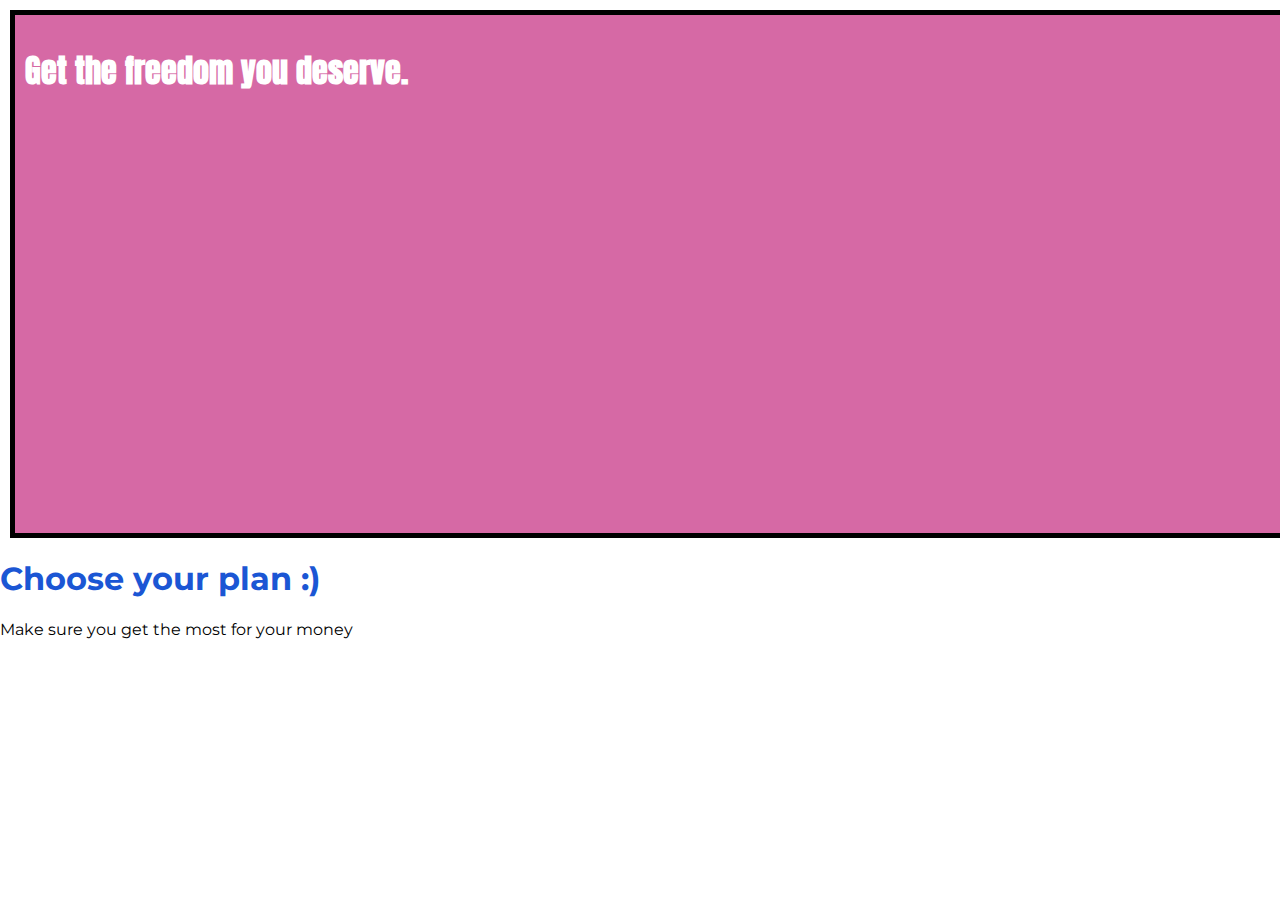
<file: basics-01-understanding-the-course-project-starting-code/index.html>
<!DOCTYPE html>
<html lang="en">

<head>
    <meta charset="UTF-8">
    <meta http-equiv="X-UA-Compatible" content="ie=edge">
    <title>uHost</title>
    
    <link rel="preconnect" href="https://fonts.googleapis.com">
    <link rel="preconnect" href="https://fonts.gstatic.com" crossorigin>
    <link href="https://fonts.googleapis.com/css2?family=Roboto+Mono:wght@200&display=swap" rel="stylesheet">
    <link href="https://fonts.googleapis.com/css2?family=Anton&display=swap" rel="stylesheet">
    <link href="https://fonts.googleapis.com/css2?family=Montserrat:wght@400;700&display=swap" rel="stylesheet">
    
    <link rel="shortcut icon" href="favicon.png">
    <link rel="stylesheet" href="main.css">

</head>

<body>
    <main>
        <section id="product-overview">
            <div><h1>Get the freedom you deserve.</h1></div> 
        </section>
        <section id="plan">
            <h1 class="section-title"> Choose your plan :) </h1>
            <p>Make sure you get the most for your money</p>
        </section>

    </main>
</body>


</html>
</file>
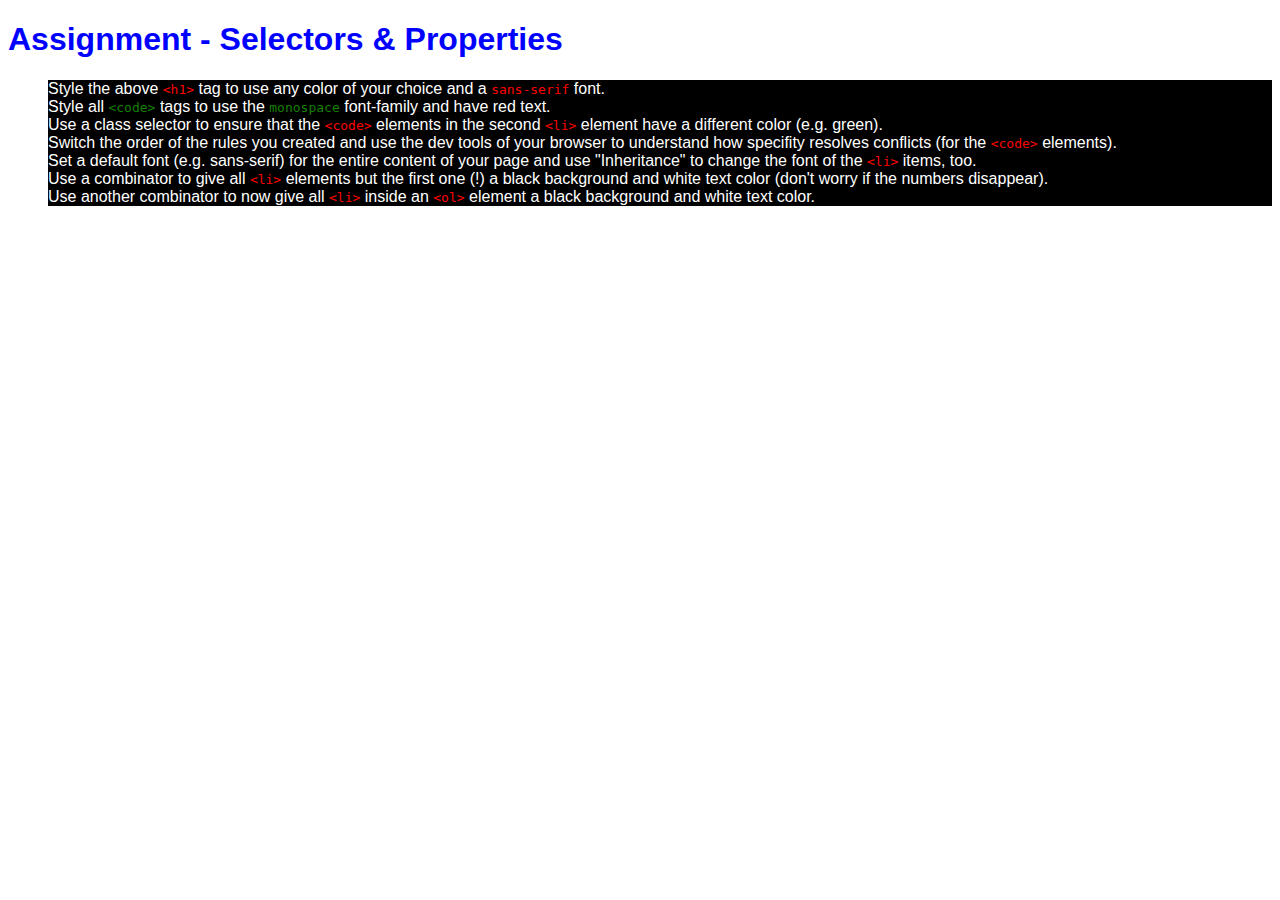
<file: basics-06-assignment-problem/index.html>
<!DOCTYPE html>
<html lang="en">
<head>
    <meta charset="UTF-8">
    <meta name="viewport" content="width=device-width, initial-scale=1.0">
    <meta http-equiv="X-UA-Compatible" content="ie=edge">
    <title>CSS Course</title>
    <link rel="stylesheet" href="main.css">
</head>
<body>
    <h1 id="assignment-instructions">Assignment - Selectors &amp; Properties</h1>
    <ol>
        <li>Style the above <code>&lt;h1&gt;</code> tag to use any color of your choice and a <code>sans-serif</code> font.</li>
        <li>Style all <code class="second-li">&lt;code&gt;</code> tags to use the <code class="second-li">monospace</code> font-family and have red text.</li>
        <li>Use a class selector to ensure that the <code>&lt;code&gt;</code> elements in the second <code>&lt;li&gt;</code> element have a different color (e.g. green).</li>
        <li>Switch the order of the rules you created and use the dev tools of your browser to understand how specifity resolves conflicts (for the <code>&lt;code&gt;</code> elements).</li>
        <li>Set a default font (e.g. sans-serif) for the entire content of your page and use "Inheritance" to change the font of the <code>&lt;li&gt;</code> items, too.</li>
        <li>Use a combinator to give all <code>&lt;li&gt;</code> elements but the first one (!) a black background and white text color (don't worry if the numbers disappear).</li>
        <li>Use another combinator to now give all <code>&lt;li&gt;</code> inside an <code>&lt;ol&gt;</code> element a black background and white text color.</li>
    </ol>
</body>
</html>
</file>
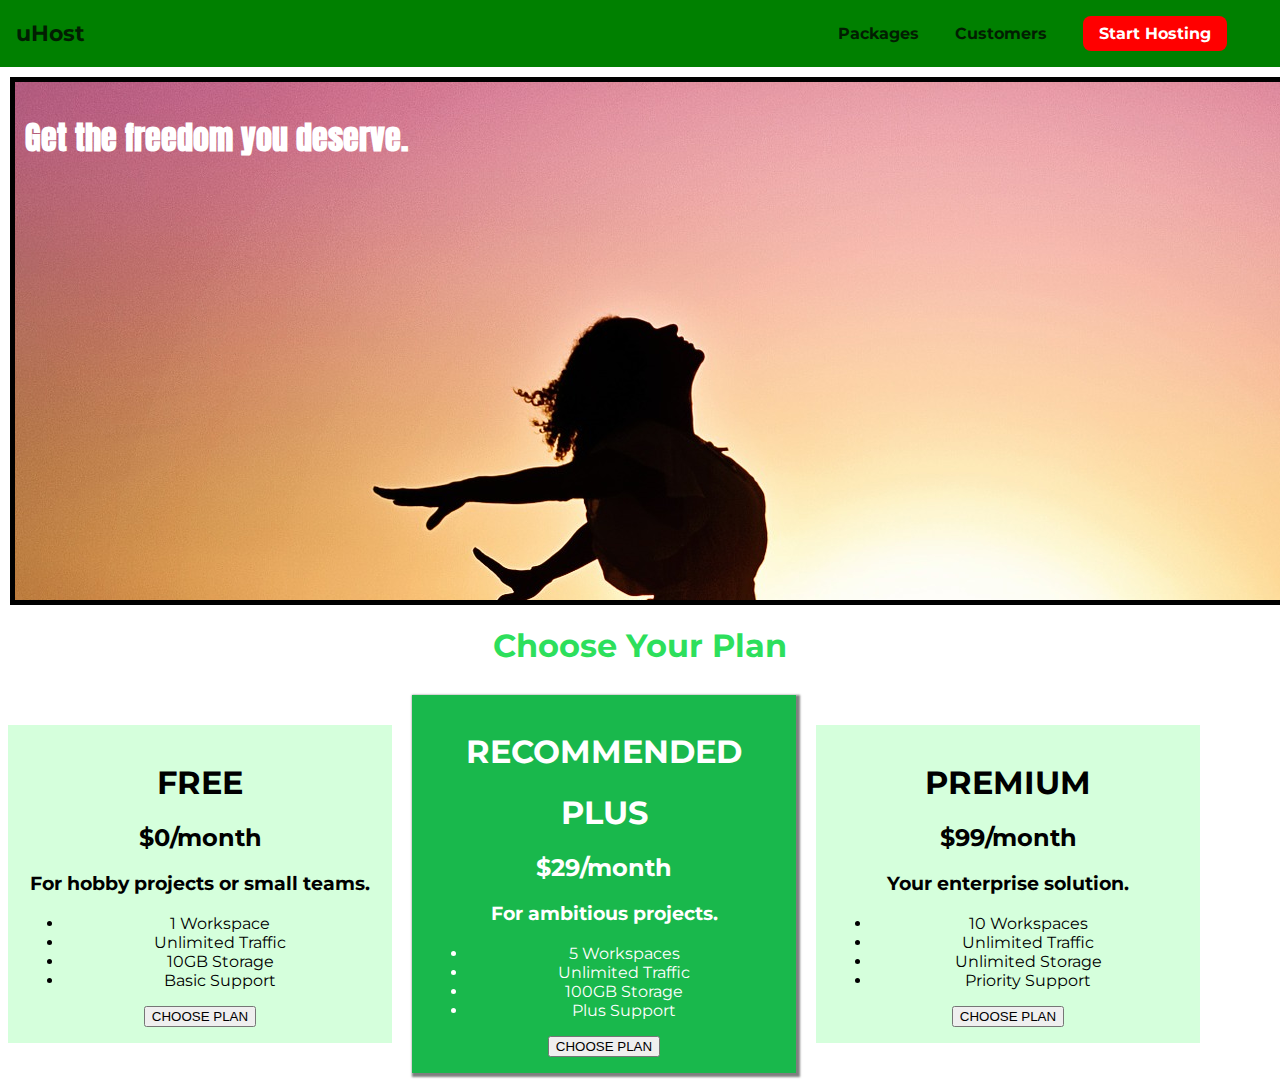
<file: diving-deeper-02-adding-the-header-starting-code/index.html>
<!DOCTYPE html>
<html lang="en">

<head>
    <meta charset="UTF-8" />
    <meta http-equiv="X-UA-Compatible" content="ie=edge" />
    <title>uHost</title>
    <link rel="shortcut icon" href="favicon.png" />
    <link href="https://fonts.googleapis.com/css?family=Anton" rel="stylesheet" />
    <link href="https://fonts.googleapis.com/css?family=Montserrat:400,700" rel="stylesheet" />
    <link rel="stylesheet" href="main.css" />
</head>
<header class="main-header">
    <div>
        <a href="index.html" class="main-header__brand"> uHost </a>
    </div>
    <nav class="main-nav">
        <ul class="main-nav__items">
            <li class="main-nav__item">
                <a href="packages/index.html">Packages</a>
            </li>
            <li class="main-nav__item">
                <a href="customers/index.html">Customers</a>
            </li>
            <li class="main-nav__item main-nav__item--cta">
                <a href="start-hosting/index.html">Start Hosting</a>
            </li>
        </ul>
    </nav>
</header>

<body>
    <main>
        <section id="product-overview">
            <h1>Get the freedom you deserve.</h1>
        </section>
        <section id="plans">
            <h1 class="section-title">Choose Your Plan</h1>
            <!-- <p>Make sure you get the most for your money!</p> -->
            <div>
                <article class="plan">
                    <h1>FREE</h1>
                    <h2>$0/month</h2>
                    <h3>For hobby projects or small teams.</h3>
                    <ul>
                        <li>1 Workspace</li>
                        <li>Unlimited Traffic</li>
                        <li>10GB Storage</li>
                        <li>Basic Support</li>
                    </ul>
                    <div>
                        <button>CHOOSE PLAN</button>
                    </div>
                </article>
                <article class="plan plan---highlighted">
                    <h1 class="plan_annotation">RECOMMENDED</h1>
                    <h1>PLUS</h1>
                    <h2>$29/month</h2>
                    <h3>For ambitious projects.</h3>
                    <ul>
                        <li>5 Workspaces</li>
                        <li>Unlimited Traffic</li>
                        <li>100GB Storage</li>
                        <li>Plus Support</li>
                    </ul>
                    <div>
                        <button>CHOOSE PLAN</button>
                    </div>
                </article>
                <article class="plan">
                    <h1>PREMIUM</h1>
                    <h2>$99/month</h2>
                    <h3>Your enterprise solution.</h3>
                    <ul>
                        <li>10 Workspaces</li>
                        <li>Unlimited Traffic</li>
                        <li>Unlimited Storage</li>
                        <li>Priority Support</li>
                    </ul>
                    <div>
                        <button>CHOOSE PLAN</button>
                    </div>
                </article>
            </div>
        </section>
    </main>
</body>

</html>
</file>
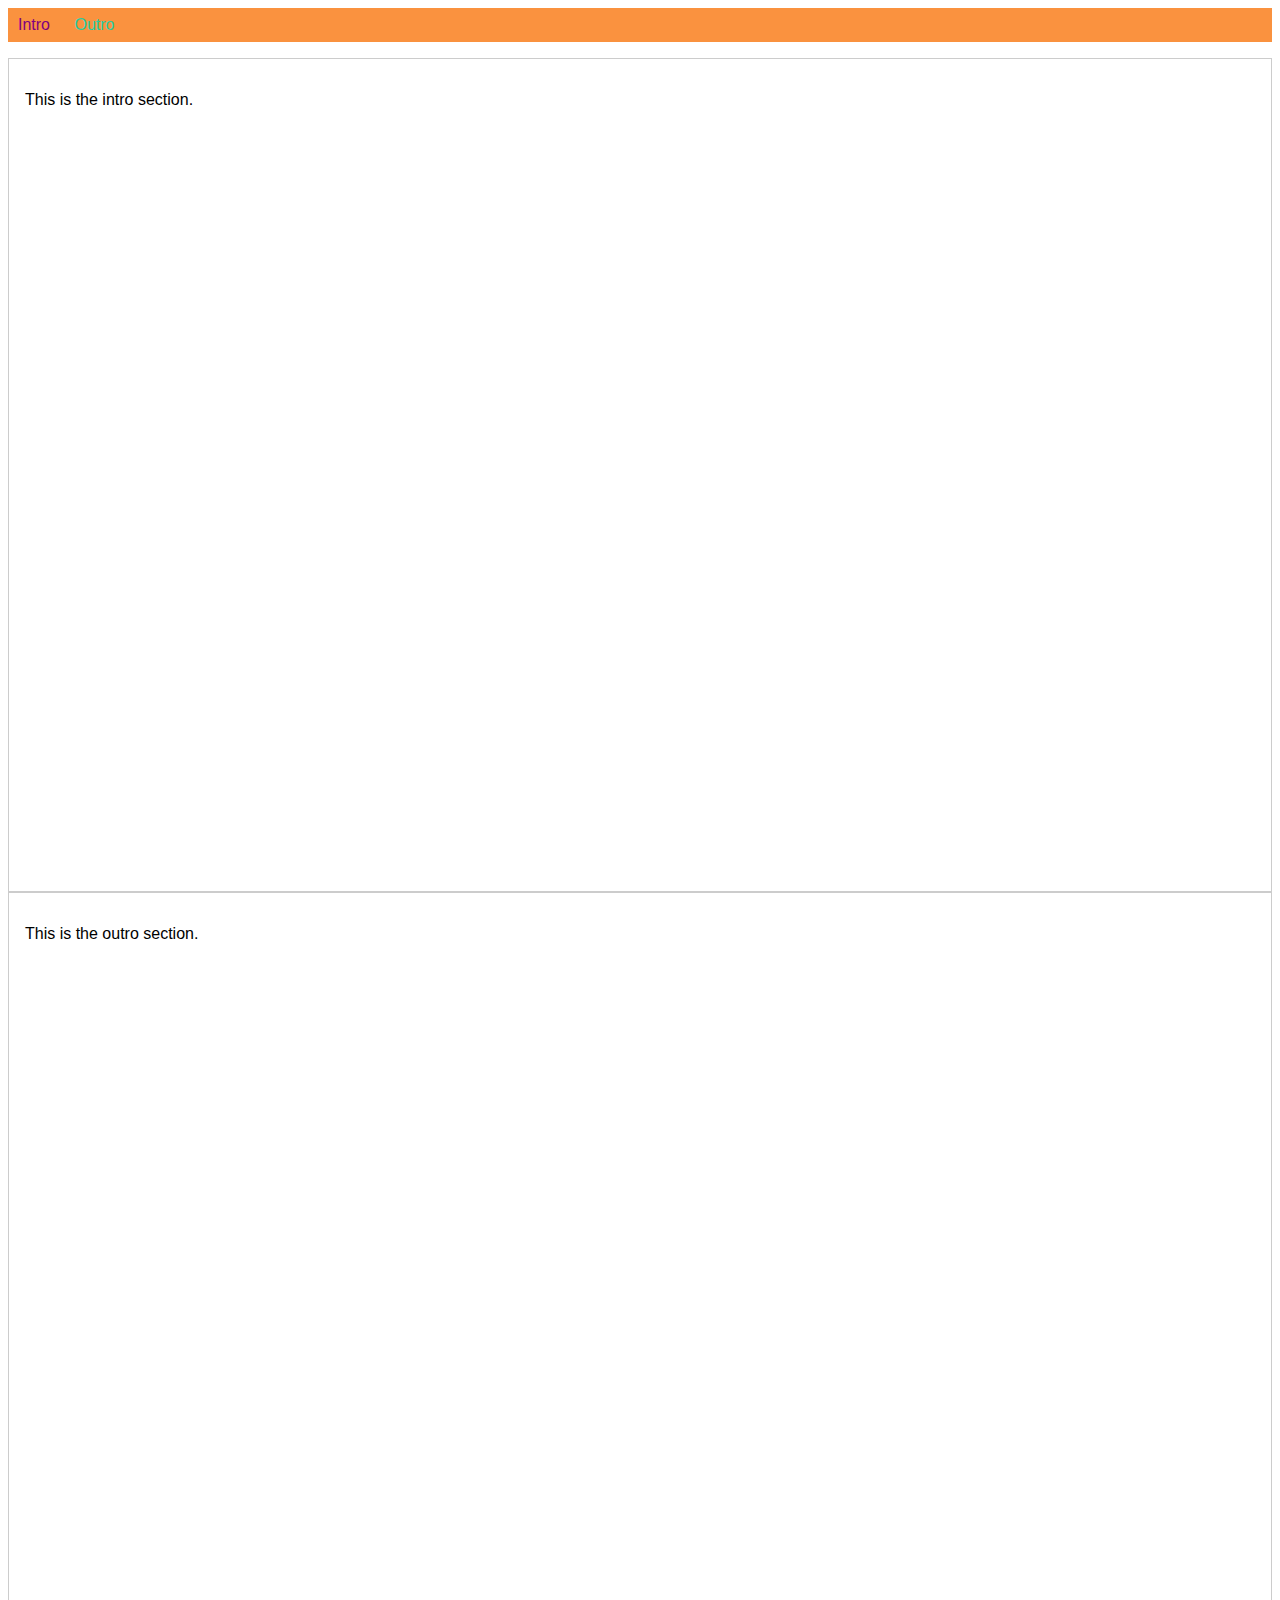
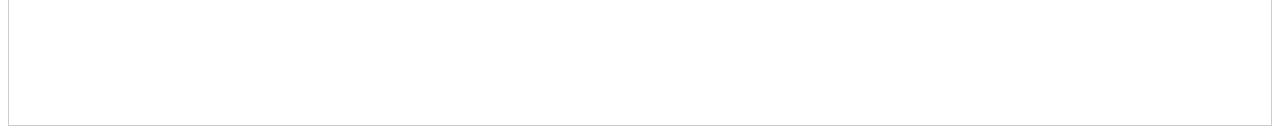
<file: more-on-selectors-1-start-code/index.html>
<!DOCTYPE html>
<html lang="en">

<head>
    <meta charset="UTF-8">
    <meta name="viewport" content="width=device-width, initial-scale=1.0">
    <meta http-equiv="X-UA-Compatible" content="ie=edge">
    <title>CSS Course</title>
    <link rel="stylesheet" href="main.css">
</head>

<body>
    <nav>
        <a href="#intro" class="active">Intro</a>
        <a href="#outro">Outro</a>
    </nav>
    <section id="intro" class="main-section highlighted">
        <p>This is the intro section.</p>
    </section>
    <section id="outro" class="main-section">
        <p>This is the outro section.</p>
    </section>
</body>

</html>
</file>
<file: basics-01-understanding-the-course-project-starting-code/main.css>
* {
  box-sizing: border-box;
}

body {
  font-family: "Montserrat", sans-serif;
  margin: 0px;
}

#product-overview {
  background: #d669a5;
  width: 100%;
  height: 528px;
  padding: 10px;
  border: 5px black solid;
  margin: 10px;
  font-family: 'Anton', sans-serif;/
}

.section-title {
  color: #1b56d4;
  /* font-family: inherit; */
}

#product-overview h1 {
  font-family: "Anton", sans-serif;
  color: white;
}
</file>
<file: basics-06-assignment-problem/main.css>
body{
    font-family: sans-serif;
}

#assignment-instructions{
    color: blue;
    font-family: sans-serif;
}


.second-li{
    color: rgb(21, 128, 0);
}


code{
    color: red;
    font-family: monospace;
}

li + li{
    font-family: inherit;
    background-color: black;
    color: white;
}

li {
    background-color: white;
    color: purple;
}


ol > li{
    font-family: inherit;
    background-color: black;
    color: white;
}
</file>
<file: diving-deeper-02-adding-the-header-starting-code/main.css>
* {
    box-sizing: border-box;
}

body {
    font-family: 'Montserrat', sans-serif;
    margin: 0;
}

#product-overview {
    /* background: #ff1b68; */
    background: url("freedom.jpg");
    width: 100%;
    height: 528px;
    padding: 10px;
    border: 5px solid black;
    margin: 10px;
    
}



.section-title {
    color: #2ddf5c;
    text-align: center;
}

#product-overview h1 {
    color: white;
    font-family: 'Anton', sans-serif;
}

.plan {
    background-color: #d5ffdc;
    text-align: center;
    padding: 16px;
    margin: 8px;
    display: inline-block;
    width: 30%;
    vertical-align: middle;
}

.plan---highlighted{
    background: #19b84c;
    color: white;
    box-shadow: 2px 2px 2px 2px rgba(0, 0, 0, 0.5);
}

.plan_annotation{

}

.main-header {
    width: 100%;
    background-color: green;
    padding: 8px 16px;
}

.main-header__brand {
    color: rgb(2, 30, 2);
    text-decoration: none;
    font-weight: bold;
    font-size: 22px;
}

.main-header div {
    display: inline-block;
    vertical-align: middle;
}

.main-nav {
    display: inline-block;
    text-align: right;
    width: calc(100% - 94px);
    vertical-align: middle;
}

.main-nav__item{
    display: inline-block;
    margin: 0px 16px;
    padding: 0px;
    
}


.main-nav__item a {
    text-decoration: none;
    color: rgb(2, 30, 2);
    font-weight: bold;
    padding: 3px 0px;
}


.main-nav__item a:hover,
.main-nav__item a:active{
    color: white;
    border-bottom: 5px solid white;
}

.main-nav__item--cta a {
    color: white;
    background: red;
    padding: 8px 16px;
    border-radius: 8px;
}

.main-nav__item--cta a:hover,
.main-nav__item--cta a:active {
    color: red;
    background: white;
    border: none;
}
</file>
<file: more-on-selectors-1-start-code/main.css>
body {
    font-family: sans-serif;
}

nav {
    margin-bottom: 16px;
    background: #fa923f;
    padding: 8px 0;
}

a {
    text-decoration: none;
    color: white;
    margin: 10px;
}

a.active {
    color: purple;
}
.main-section {
    height: 800px;
    border: 1px solid #ccc !important;
    padding: 16px;
}

.highlighted {
    border: 2px solid orange;
}

a:not(.active) {
    color: rgb(39, 204, 163);
}
</file>
